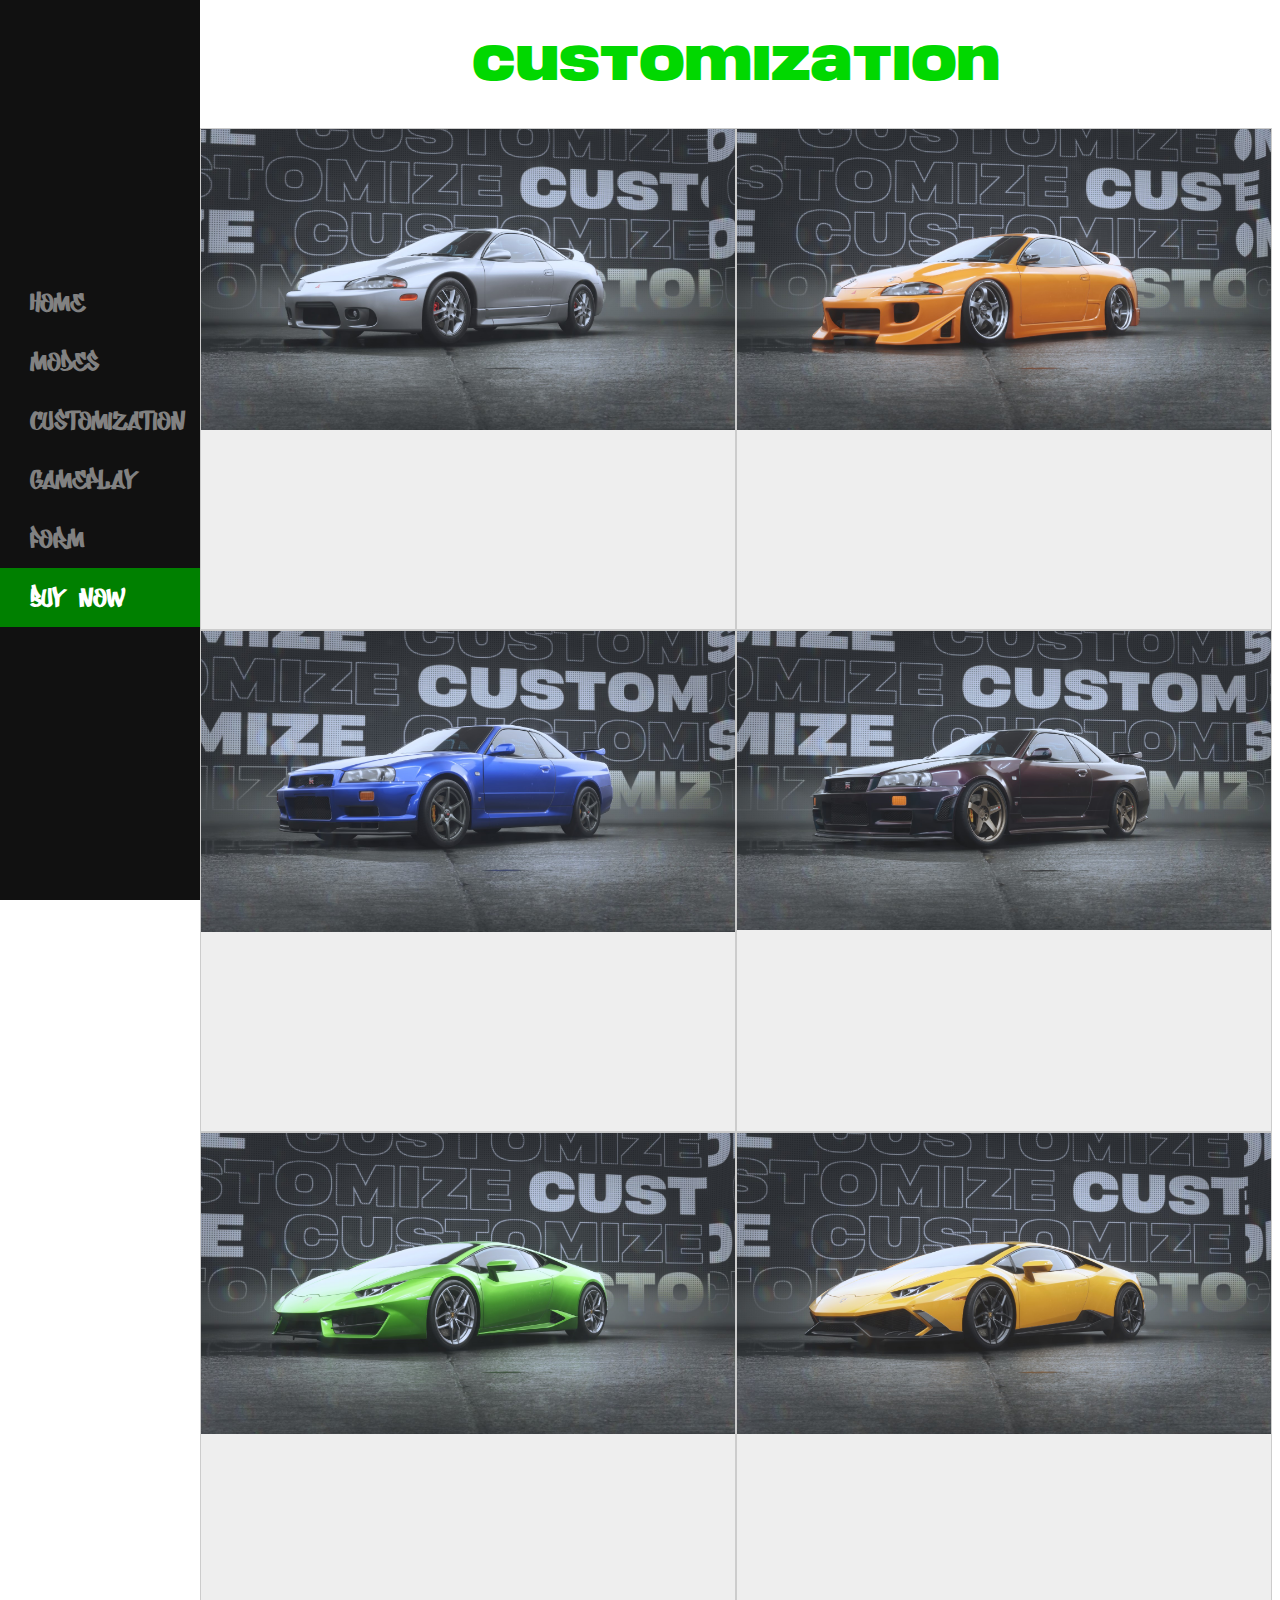
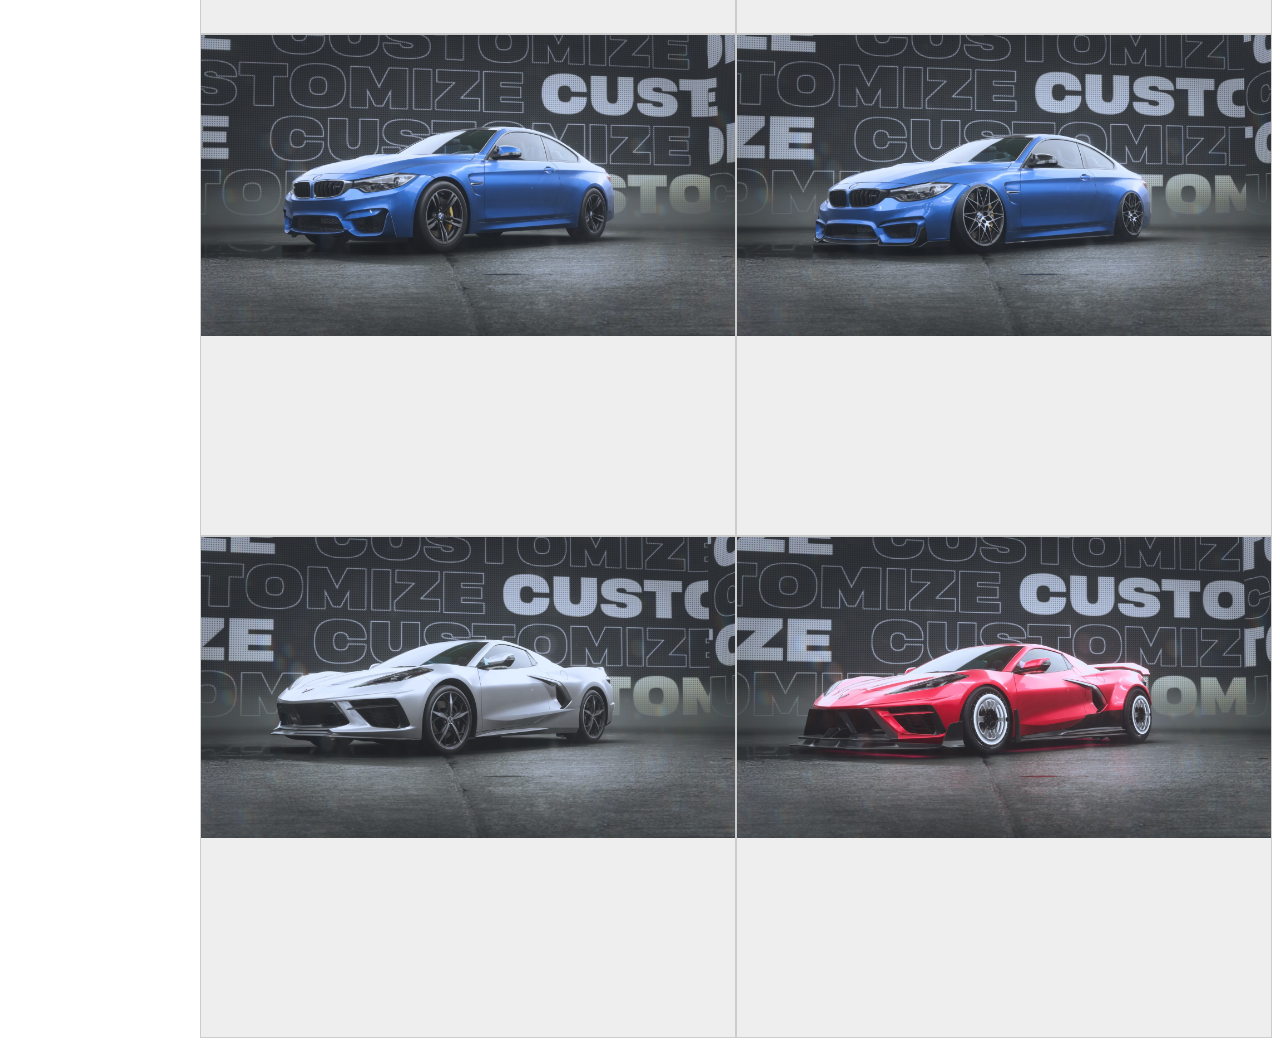
<file: pages/customization.html>
<!doctype html>
<html>
<head>
    <link href="./../stylesheets/style.css" rel="stylesheet">
    <link href="../stylesheets/customization.css" rel="stylesheet">
    <meta name="viewport" content="width=device-width, initial-scale=1.0">
    <title>NFS Unbound</title>
</head>

<body>
    <div>
        <nav class="sidenav">
            <a href="../index.html">Home</a>
            <a href="./modes.html">Modes</a>
            <a href="./customization.html">Customization</a>
            <a href="./gameplay.html">Gameplay</a>
            <a href="./forms.html">Form</a>
            <a href="https://www.ea.com/games/need-for-speed/need-for-speed-unbound" class="active" target="_blank">Buy Now</a>
        </nav>
    </div>

    <div>
        <h1 class="title">Customization</h1>
    </div>

    <!-- all images were taken by me in game -->
    <div class="customization-wrapper">
        <div class="card">
            <img class ="card-image" src="./../images/car1.jpg" />
        </div>

        <div class="card">
            <img class ="card-image" src="./../images/car1custom.jpg" />
        </div>

        <div class="card">
            <img class ="card-image" src="./../images/car2.jpg" />
        </div>

        <div class="card">
            <img class ="card-image" src="./../images/car2custom.jpg" />
        </div>

        <div class="card">
            <img class ="card-image" src="./../images/car3.jpg" />
        </div>

        <div class="card">
            <img class ="card-image" src="./../images/car3custom.jpg" />
        </div>

        <div class="card">
            <img class ="card-image" src="./../images/car4.jpg" />
        </div>

        <div class="card">
            <img class ="card-image" src="./../images/car4custom.jpg" />
        </div>

        <div class="card">
            <img class ="card-image" src="./../images/car5.jpg" />
        </div>

        <div class="card">
            <img class ="card-image" src="./../images/car5custom.jpg" />
        </div>
    </div>
</body>
</html>
</file>
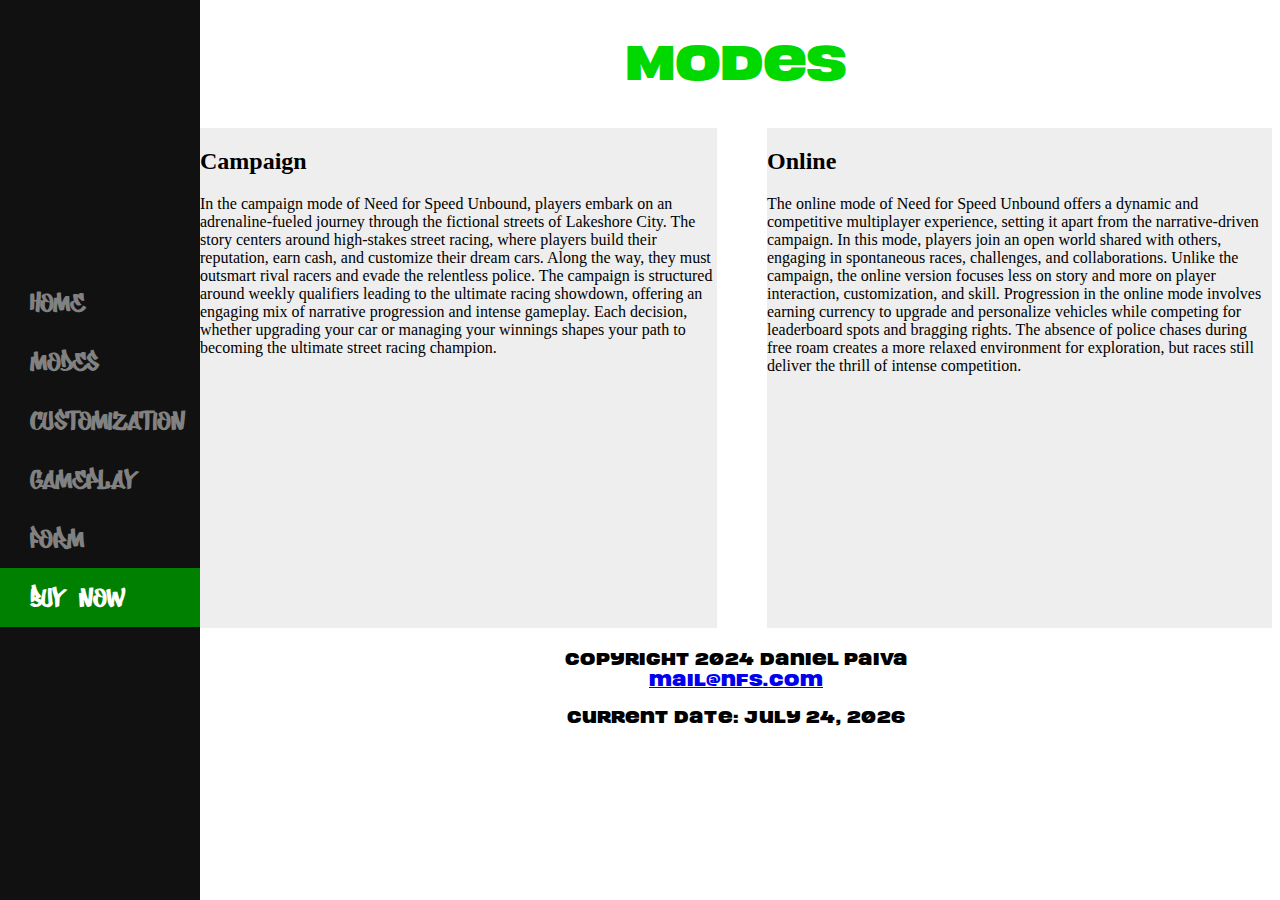
<file: pages/modes.html>
<!doctype html>
<html>
<head>
    <link href="./../stylesheets/style.css" rel="stylesheet">
    <link href="./../stylesheets/modes.css" rel="stylesheet">
    <meta name="viewport" content="width=device-width, initial-scale=1.0">
    <title>NFS Unbound</title>
</head>

<body>
    <div>
        <nav class="sidenav">
            <a href="./../index.html">Home</a>
            <a href="./modes.html">Modes</a>
            <a href="./customization.html">Customization</a>
            <a href="./gameplay.html">Gameplay</a>
            <a href="./forms.html">Form</a>
            <a href="https://www.ea.com/games/need-for-speed/need-for-speed-unbound" class="active" target="_blank">Buy Now</a>
        </nav>
    </div>

    <div>
        <h1 class="title">Modes</h1>
    </div>
    
    <div class="background-wrap">
        <div class="modes-wrapper">
            <div class="card">
                <h2 class="content-header">Campaign</h1>
                <p class="content">
                    In the campaign mode of Need for Speed Unbound, players embark 
                    on an adrenaline-fueled journey through the fictional streets of 
                    Lakeshore City. The story centers around high-stakes street 
                    racing, where players build their reputation, earn cash, and 
                    customize their dream cars. Along the way, they must outsmart 
                    rival racers and evade the relentless police. The campaign is 
                    structured around weekly qualifiers leading to the ultimate 
                    racing showdown, offering an engaging mix of narrative progression 
                    and intense gameplay. Each decision, whether upgrading your car or 
                    managing your winnings shapes your path to becoming the ultimate 
                    street racing champion.
                </p>
            </div>

            <div class="card">
                <h2 class="content-header">Online</h1>
                <p class="content">
                    The online mode of Need for Speed Unbound offers a dynamic and 
                    competitive multiplayer experience, setting it apart from the 
                    narrative-driven campaign. In this mode, players join an open 
                    world shared with others, engaging in spontaneous races, 
                    challenges, and collaborations. Unlike the campaign, the online 
                    version focuses less on story and more on player interaction, 
                    customization, and skill. Progression in the online mode involves 
                    earning currency to upgrade and personalize vehicles while competing 
                    for leaderboard spots and bragging rights. The absence of police chases 
                    during free roam creates a more relaxed environment for exploration, 
                    but races still deliver the thrill of intense competition.
                </p>
            </div>
        </div>
    </div>

    <footer>
        <br>
        Copyright 2024 Daniel Paiva
        <br>
        <a href="mailto:mail@nfs.com">
            mail@nfs.com
        </a>

        <p>Current Date: <span id="currentDate"></span></p>

        <script>
            const today = new Date();
            const options = { year: 'numeric', month: 'long', day: 'numeric' };
            const formattedDate = today.toLocaleDateString(undefined, options);
            document.getElementById('currentDate').textContent = formattedDate;
        </script>
    </footer>
</body>
</html>
</file>
<file: stylesheets/style.css>
@font-face {
    font-family: headFont;
    src: url(../media/headFont.ttf);
}

@font-face {
    font-family: contentFont;
    src: url(../media/contentFont.otf);
}

body {
    margin-left: 200px;
}

.title {
    text-align: center;
    color:#01d800;
    font-family: contentFont;
    font-size: 3em;
}

/* main content small screen div box */
.main-content {
    width: 100%;
    height: 55vh;
    background:rgba(0, 0, 0, 0.6);
    color: #ffffff;
    text-align: center;
    margin: 50px auto!important;
    display: block;
    font-family: contentFont;
}

/* live wallpaper background image */
.vid-container {
    display: flex;
    position: relative;
    width: 100%;
    height: 100%;
    background-image: url('https://i.giphy.com/media/v1.Y2lkPTc5MGI3NjExMDhvM3Z0d2pxdzY4anl1ZnZmaTNlbTMwamtwd3g0Mmx6ZHdwcDVkaiZlcD12MV9pbnRlcm5hbF9naWZfYnlfaWQmY3Q9Zw/VX7FNlTpd4gEFKlvHc/giphy-downsized-large.gif');
    /* https://motionbgs.com/unbound-nfs */
    background-size: cover;
    background-position: bottom;
}

/* side navigation column */
.sidenav {
    height: 100%;
    width: 200px;
    position: fixed;
    z-index: 1;
    top: 0;
    left: 0;
    background-color: #111;
    overflow-x: hidden;
    display: flex;
    flex-direction: column;
    justify-content: center;
    font-family: headFont;
}

.sidenav a {
    padding: 12px 0;
    padding-left: 30px;
    text-decoration: none;
    font-size: 28px;
    color: #818181;
    display: block;
}

.sidenav a:hover {
    color: #f1f1f1;
}

/* active button (link to purchase game) */
.active {
    background-color: green !important;
    color: white !important;
    width: auto;
}

.active:hover {
    background-color: rgb(0, 94, 0) !important;
}

/* introduction paragraph */
.intro-content {
    text-align: justify;
    margin: 4%;
}

/* video styling */
.vid-style {
    width: 80%;
    margin-left: 10%;
    margin-right: 10%;
}

footer {
    text-align: center;
    font-family: contentFont;
}


/* full screen styling */
@media screen and (min-width: 900px) {
    .main-content {
        width: 70%;
        height: 550px;
    }

    .active {
        background-color: green !important;
        color: white !important;
    }

    footer {
        text-align: center;
        font-family: contentFont;
    }
    
}


/* nav bar to top of screen */
@media screen and (max-width: 900px) {
    body {
        margin-left: 0;
        margin-top: 150px;
    }

    .title {
        margin-top: 200px;
    }

    .sidenav {
        width: 100%;
        height: 150px;
        flex-direction: row;
        justify-content: space-evenly;
    }

    .sidenav a {
        margin: 0;
        align-self: center;
        font-size: 22px;
        padding: 12px !important;
    }
}
</file>
<file: stylesheets/customization.css>
body {
    margin-left: 0 16px;
}

.customization-wrapper {
    display: grid;
    grid-template-columns: auto auto;
    gap: 0;
    width: 100%;
}

.card {
    background-color: #eee;
    border: 1px solid #ccc;
    text-align: center;
    height: 500px;
    background-size: contain;
    text-align: center;
}

.card-image {
    width: 100%;
    height: auto;
}

.card-title {
    margin: 12px 0;
    font-size: 24px;
}
</file>
<file: stylesheets/modes.css>
body {
    margin-left: 0 16px;
}

.modes-wrapper {
    display: grid;
    grid-template-columns: auto auto;
    gap: 0 50px;
    width: 100%;
}

.card {
    background-color: #eee;
    width: 100%;
    height: 500px;
}
</file>
